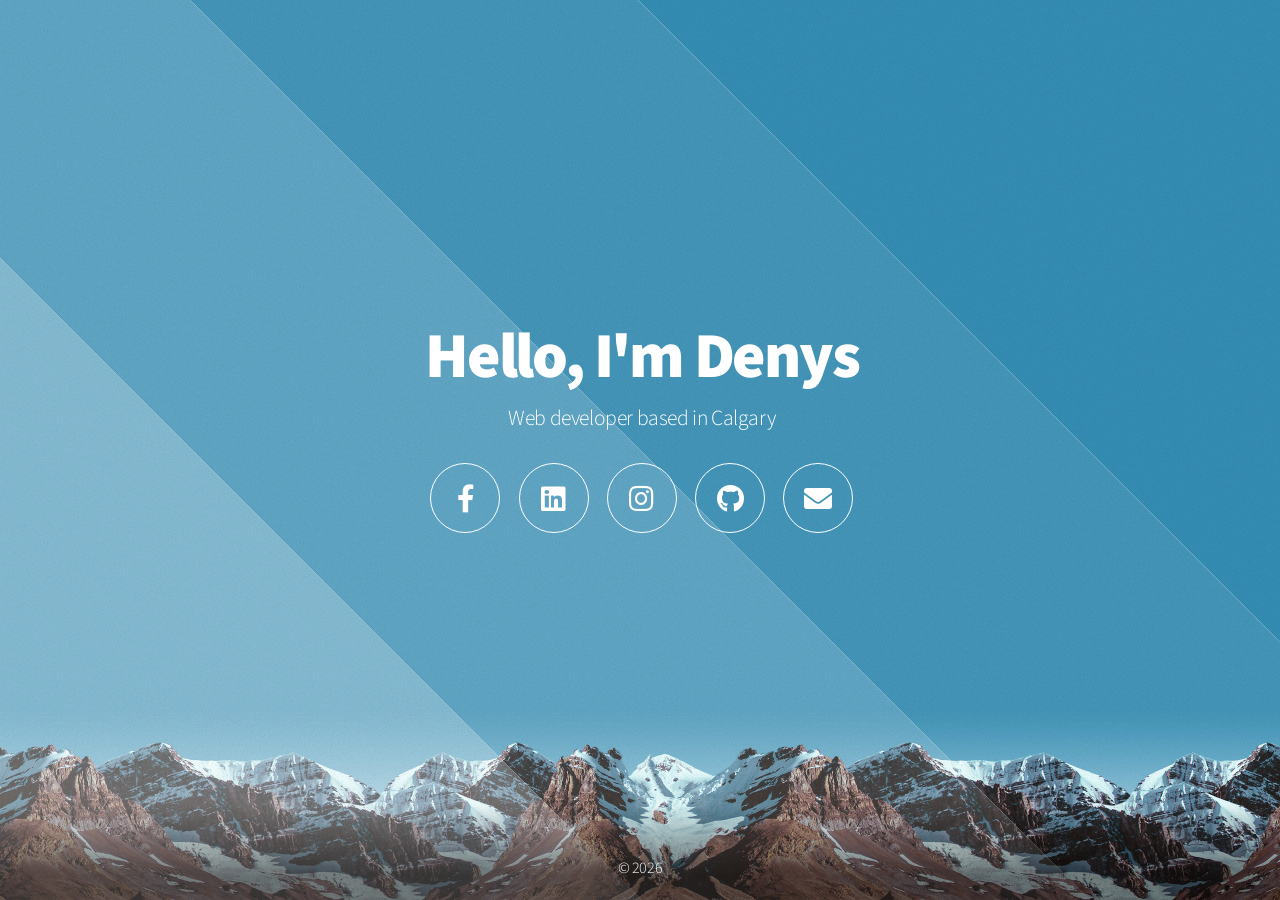
<file: index.html>
<!DOCTYPE html>
<html>
  <head>
    <title>Denys Dzhulai</title>
    <meta charset="utf-8" />
    <meta
      name="viewport"
      content="width=device-width, initial-scale=1, user-scalable=no"
    />
    <link
      rel="icon"
      href="assets/favicon_io/favicon-16x16.png"
      type="image/gif"
      sizes="16x16"
    />
    <link rel="stylesheet" href="assets/css/main.css" />
    <noscript
      ><link rel="stylesheet" href="assets/css/noscript.css"
    /></noscript>
  </head>
  <body class="is-preload">
    <div id="wrapper">
      <div id="bg"></div>
      <div id="overlay"></div>
      <div id="main">
        <!-- Header -->
        <header id="header">
          <h1>Hello, I'm Denys</h1>
          <p>Web developer based in Calgary</p>
          <nav>
            <ul>
              <li>
                <a
                  href="https://www.facebook.com/DenysDzhulai"
                  class="icon brands fa-facebook-f"
                  target="_blank"
                  ><span class="label">Facebook</span></a
                >
              </li>
              <li>
                <a
                  href="https://www.linkedin.com/in/denysdzhulai/"
                  class="icon brands fa-linkedin"
                  target="_blank"
                  ><span class="label">LinkedIn</span></a
                >
              </li>
              <li>
                <a
                  href="https://www.instagram.com/dns_july/"
                  class="icon brands fa-instagram"
                  target="_blank"
                  ><span class="label">Instagram</span></a
                >
              </li>
              <li>
                <a
                  href="https://github.com/denysdzhulai"
                  class="icon brands fa-github"
                  target="_blank"
                  ><span class="label">Github</span></a
                >
              </li>
              <li>
                <a
                  href="mailto: denysdzhulai@gmail.com"
                  class="icon solid fa-envelope"
                  ><span class="label">Email</span></a
                >
              </li>
            </ul>
          </nav>
        </header>

        <!-- Footer -->
        <footer id="footer">
          <p>&copy <span id="date"></span></p>
        </footer>
      </div>
    </div>
    <script src="script.js"></script>
  </body>
</html>
</file>
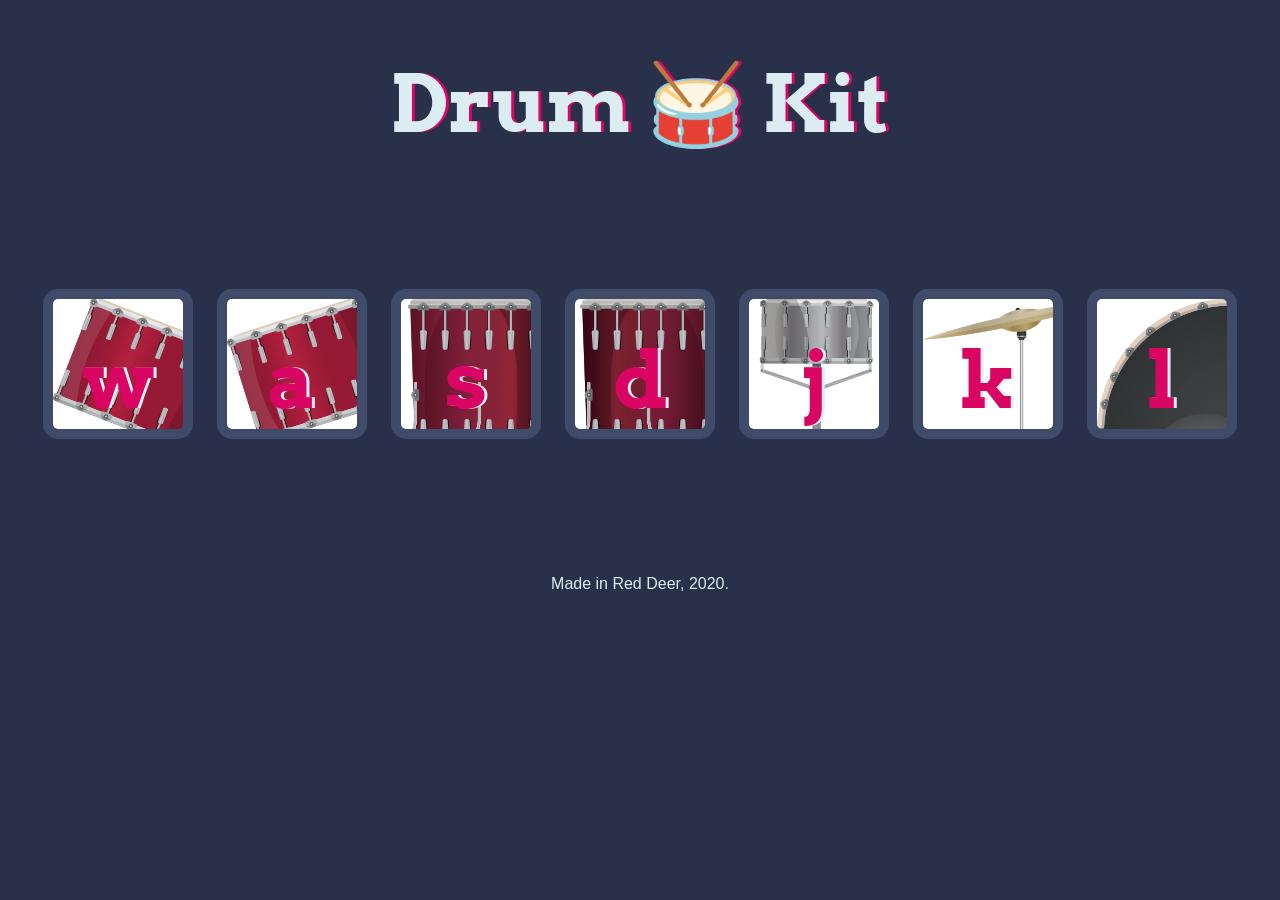
<file: drum_kit/index.html>
<!DOCTYPE html>
<html lang="en" dir="ltr">

<head>
  <meta charset="utf-8">
  <title>Drum Kit</title>
  <link rel="stylesheet" href="styles.css">
  <link href="https://fonts.googleapis.com/css?family=Arvo" rel="stylesheet">
</head>

<body>

  <h1 id="title">Drum 🥁 Kit</h1>
  <div class="set">
    <button class="w drum">w</button>
    <button class="a drum">a</button>
    <button class="s drum">s</button>
    <button class="d drum">d</button>
    <button class="j drum">j</button>
    <button class="k drum">k</button>
    <button class="l drum">l</button>
  </div>


  <footer>
    Made in Red Deer, 2020.
  </footer>

  <script src="index.js"></script>
</body>

</html>
</file>
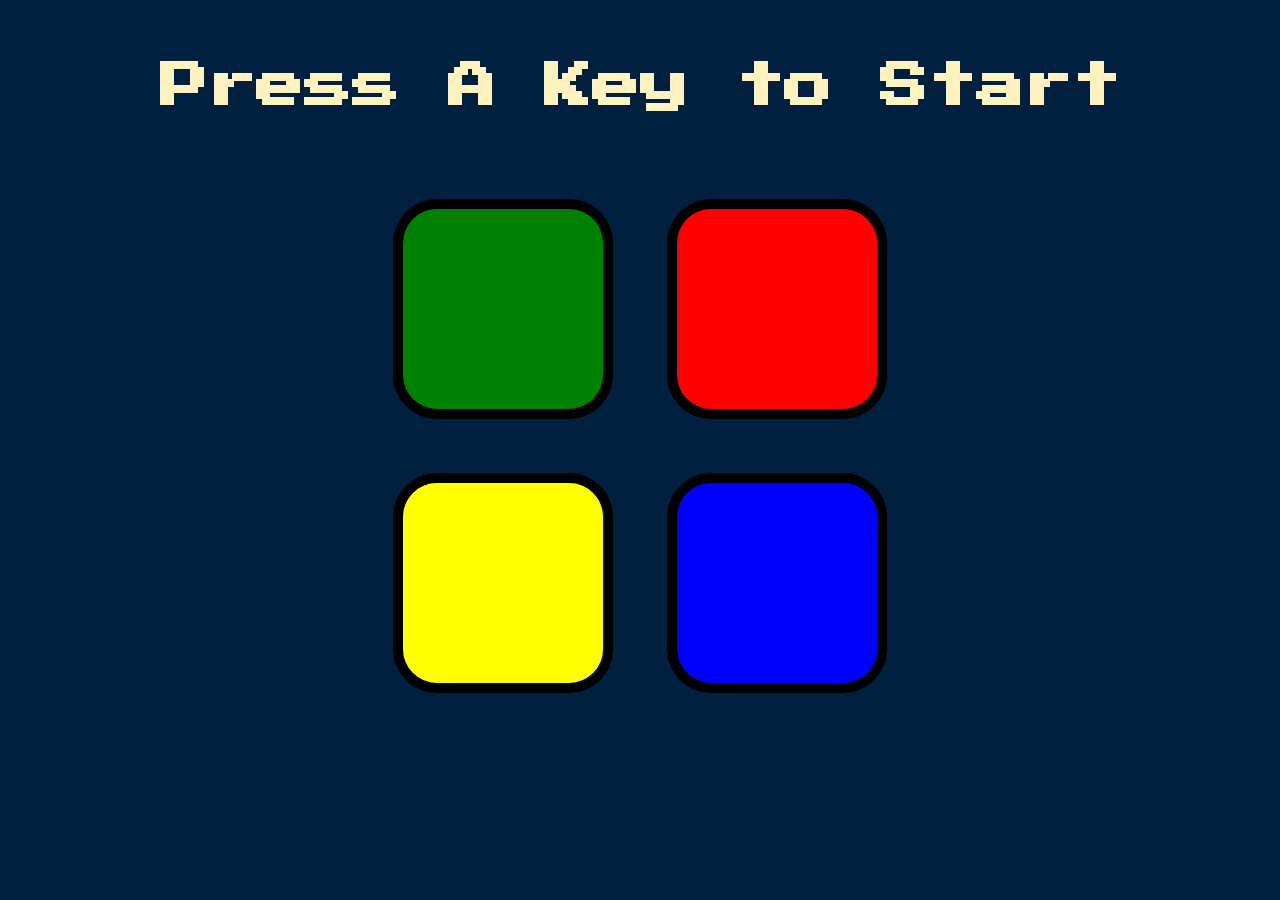
<file: simongame/index.html>
<!DOCTYPE html>
<html lang="en" dir="ltr">

<head>
  <meta charset="utf-8">
  <title>Simon</title>
  <link rel="stylesheet" href="styles.css">
  <link href="https://fonts.googleapis.com/css?family=Press+Start+2P" rel="stylesheet">
</head>

<body>
  <h1 id="level-title">Press A Key to Start</h1>
  <div class="container">
    <div lass="row">

      <div type="button" id="green" class="btn green">

      </div>

      <div type="button" id="red" class="btn red">

      </div>
    </div>

    <div class="row">

      <div type="button" id="yellow" class="btn yellow">

      </div>
      <div type="button" id="blue" class="btn blue">

      </div>

    </div>

  </div>

  <script src="https://ajax.googleapis.com/ajax/libs/jquery/3.3.1/jquery.min.js"></script>
  <script src="game.js" charset="utf-8"></script>

</body>

</html>
</file>
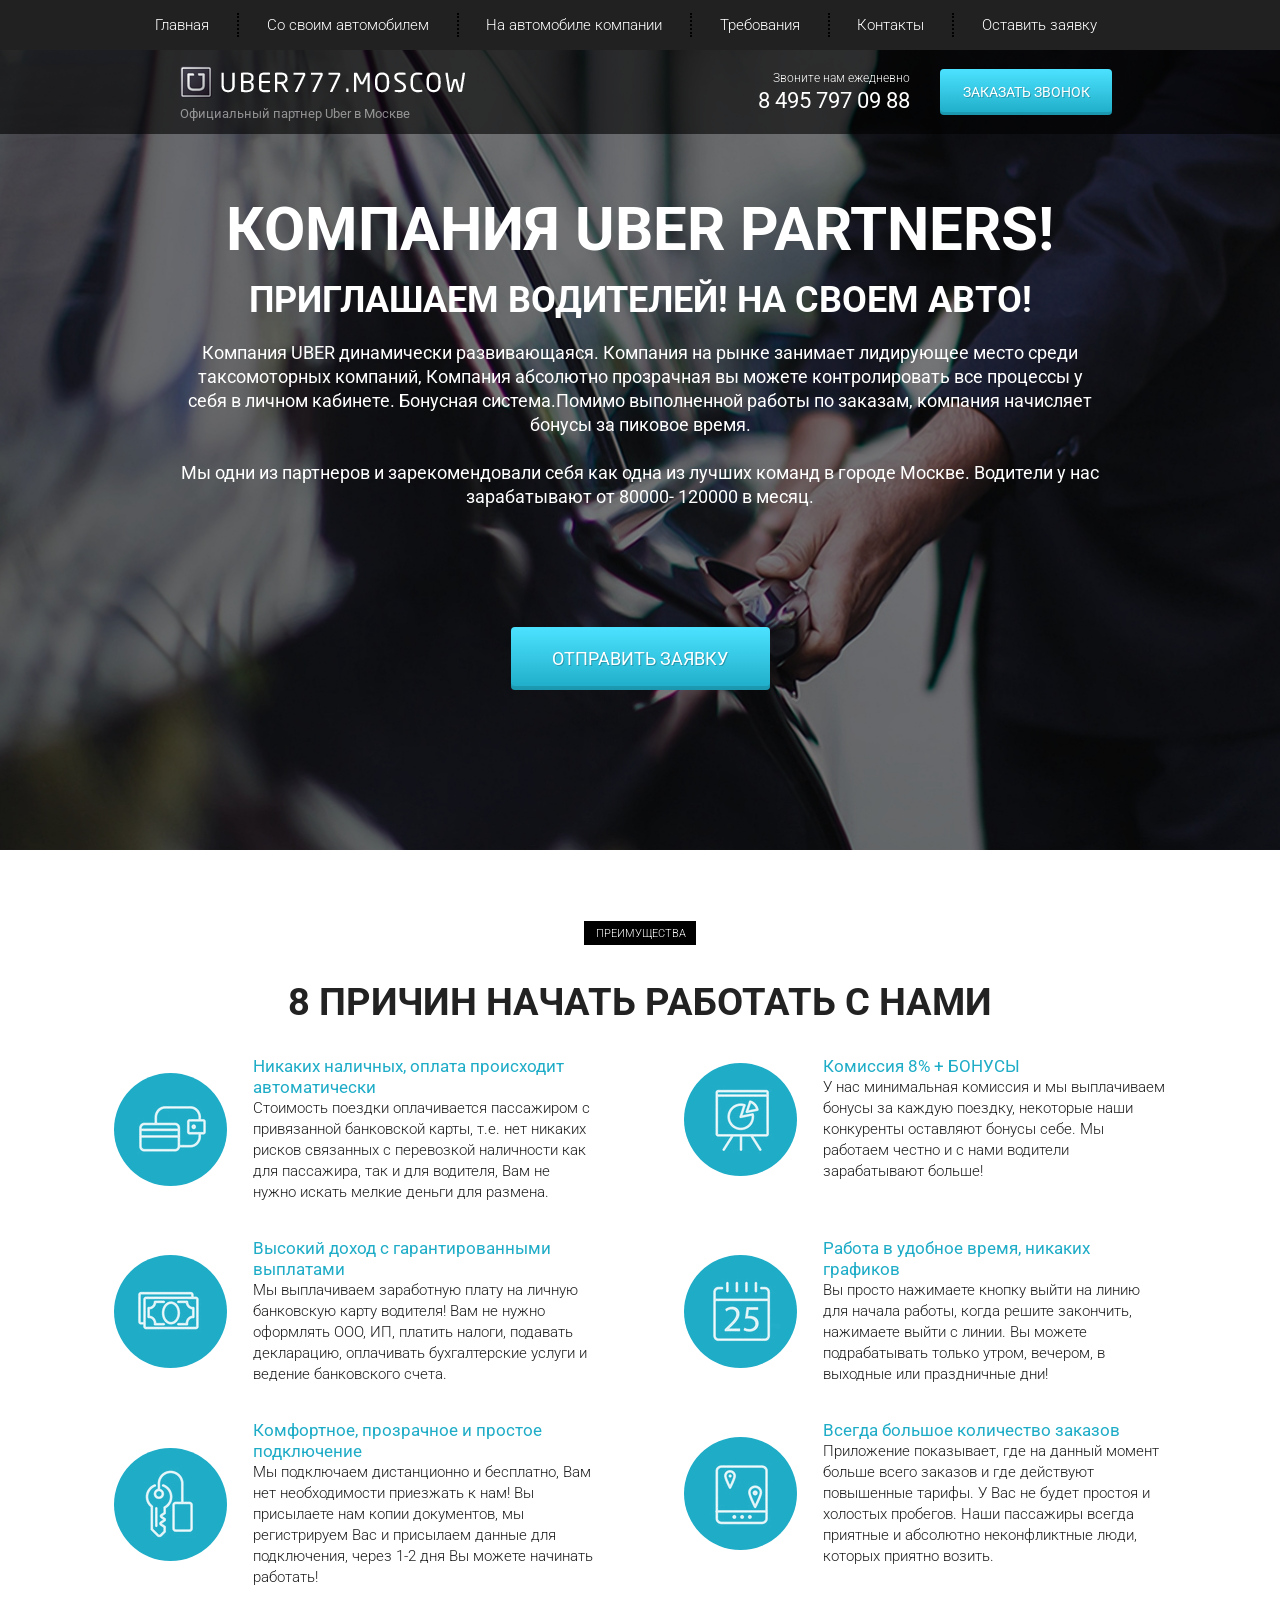
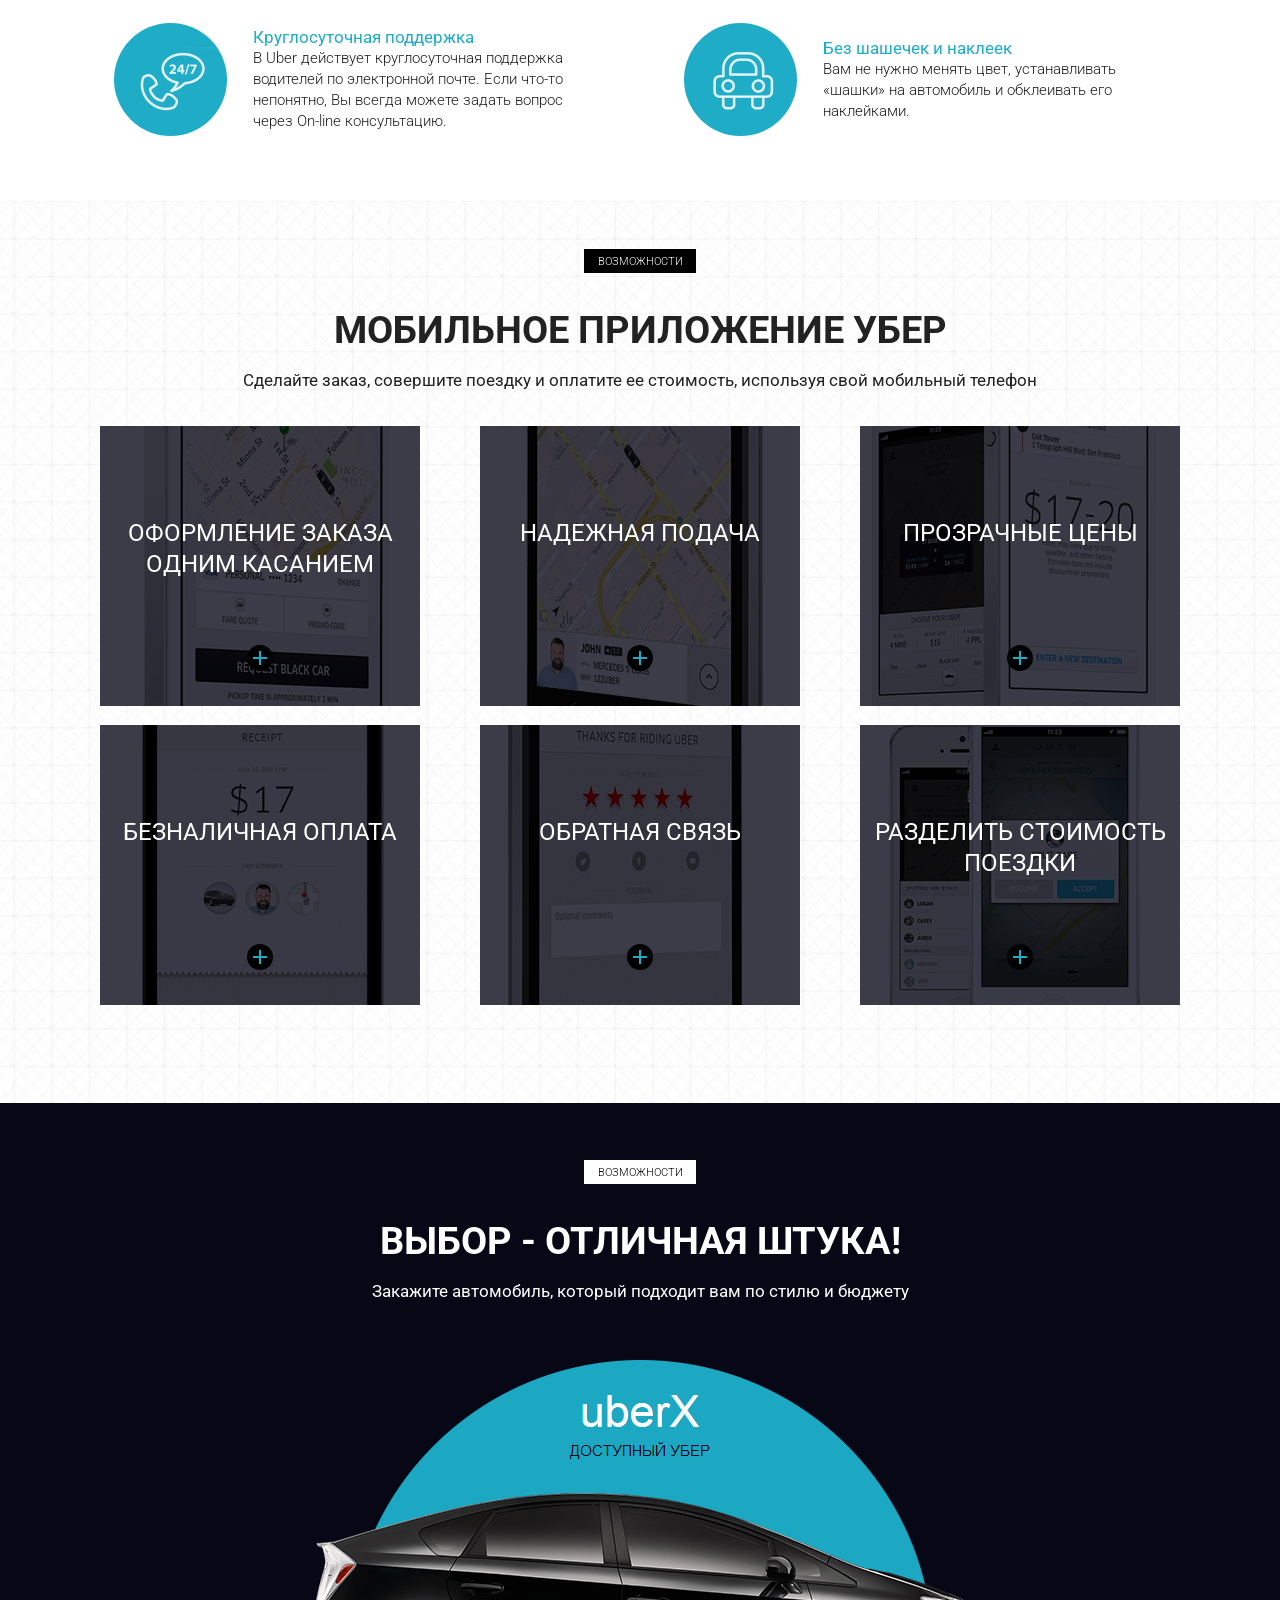
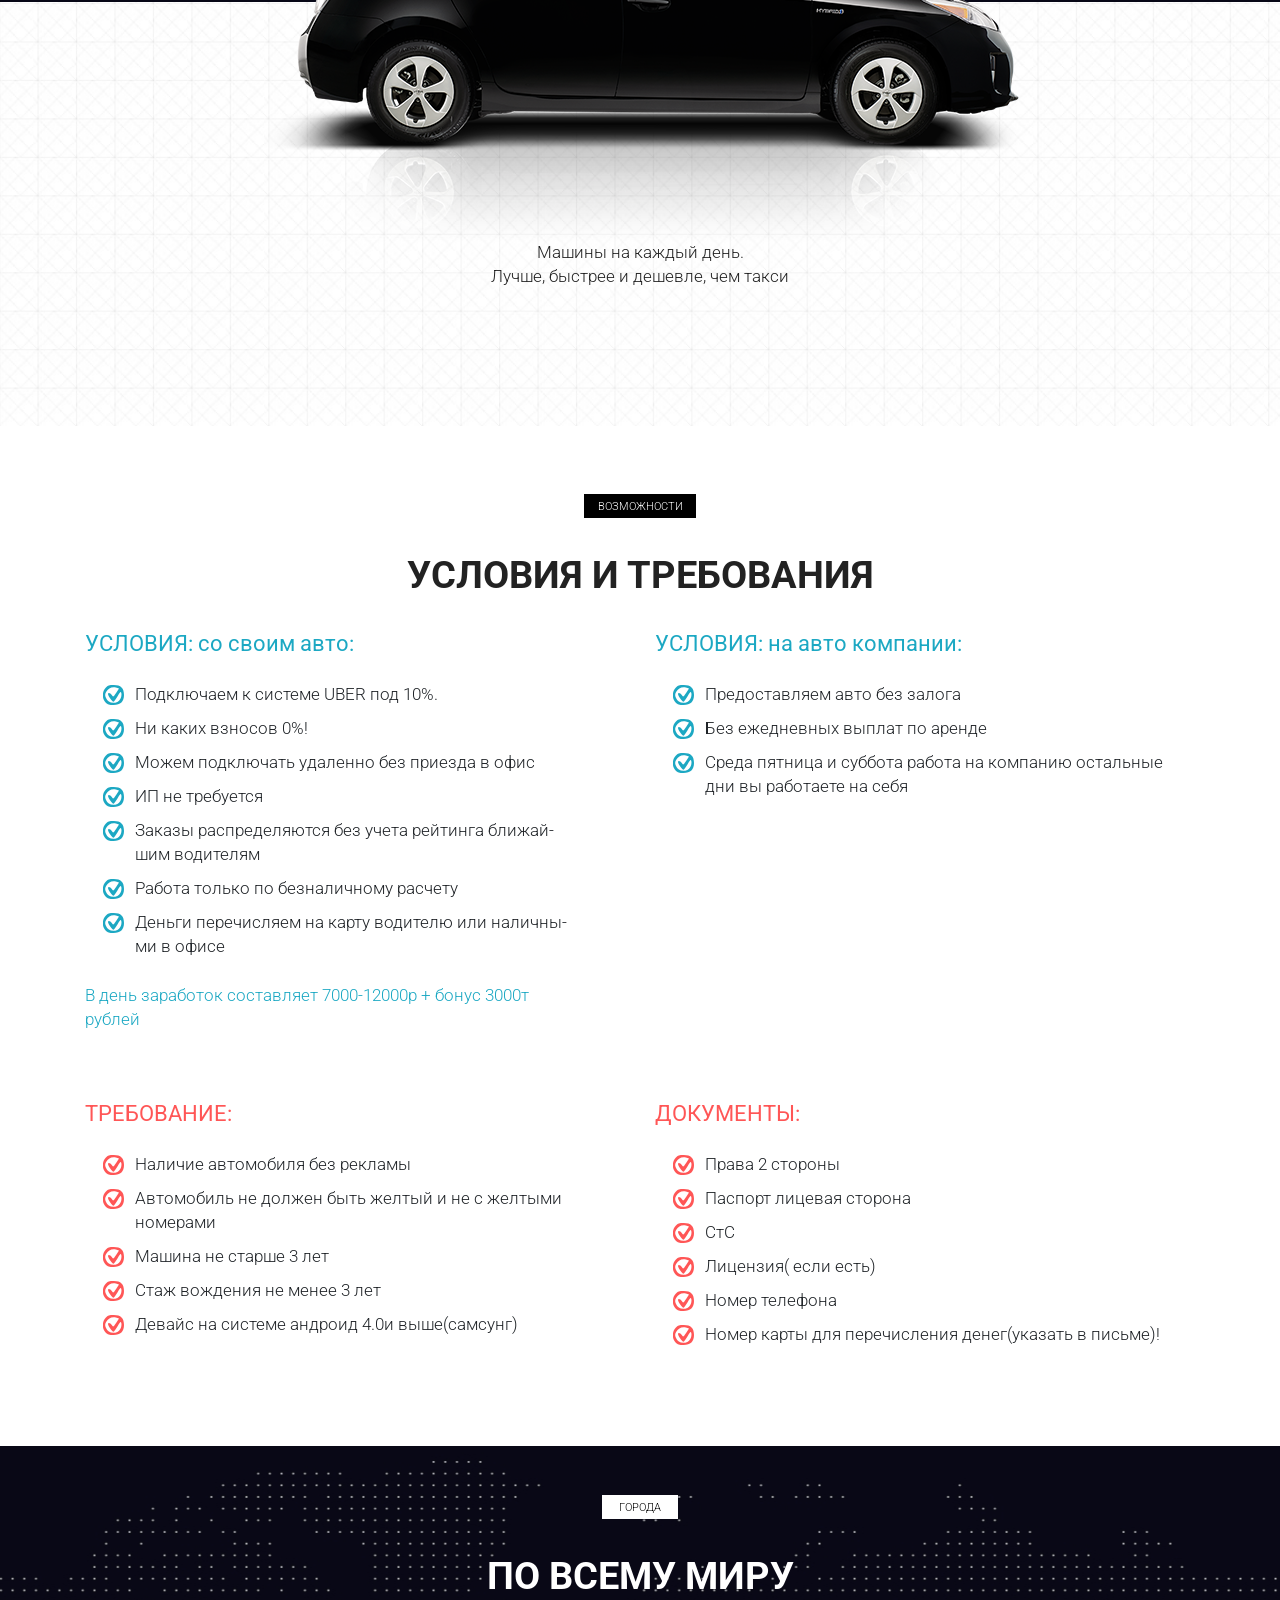
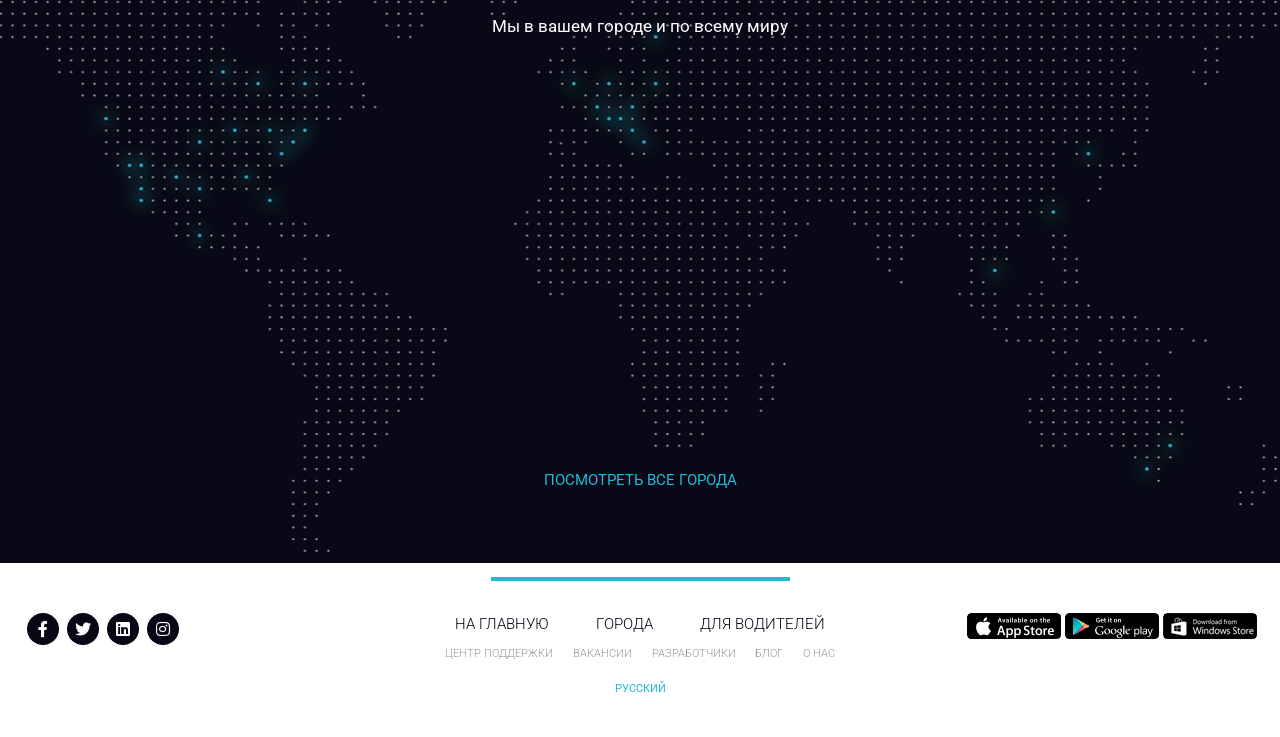
<file: ubermoscow/index.html>
<!DOCTYPE html>
<html lang="ru">
<head>
    <meta charset="UTF-8">
    <meta name="viewport" content="width=device-width, initial-scale=1.0">
    <meta http-equiv="X-UA-Compatible" content="ie=edge">
    <title>Uber</title>
    <link rel="shortcut icon" href="..//icons/favicon.ico" type="image/x-icon">
    <link href="https://fonts.googleapis.com/css?family=Roboto:300,400,700&amp;subset=cyrillic-ext" rel="stylesheet">
    <link rel="stylesheet" href="css/bootstrap-reboot.min.css">
    <link rel="stylesheet" href="css/bootstrap-grid.min.css">
    <link rel="stylesheet" href="https://use.fontawesome.com/releases/v5.8.2/css/all.css" integrity="sha384-oS3vJWv+0UjzBfQzYUhtDYW+Pj2yciDJxpsK1OYPAYjqT085Qq/1cq5FLXAZQ7Ay" crossorigin="anonymous">
    <link rel="stylesheet" href="css/style.min.css">
</head>
<body>
    <header>
        <nav>
            <div class="container">
                <ul class="menu">
                    <li class="menu_item"><a href="#" class="menu_link">Главная</a></li>
                    <li class="menu_item"><a href="#require" class="menu_link">Со своим автомобилем</a></li>
                    <li class="menu_item"><a href="#require" class="menu_link">На автомобиле компании</a></li>
                    <li class="menu_item"><a href="#" class="menu_link">Требования</a></li>
                    <li class="menu_item"><a href="#" class="menu_link">Контакты</a></li>
                    <li class="menu_item"><a href="#" class="menu_link">Оставить заявку</a></li>
                </ul>
            </div>
            <div class="hamburger">
                <span></span>
                <span></span>
                <span></span>
            </div>
        </nav>
        <div class="subheader">
            <div class="container">
                <div class="row">
                    <div class="col-6 col-md-4 offset-md-1">
                        <a href="#" class="subheader_logo"><img src="icons/logo.png" alt="logo"></a>
                        <div class="subheader_official">Официальный партнер Uber в Москве</div>
                    </div>
    
                    <div class="xs-hidden col-md-3 offset-md-1 col-xl-2 offset-xl-2">
                        <div class="subheader_call">Звоните нам ежедневно</div>
                        <a href="tel:84957970988" class="subheader_phone">8 495 797 09 88</a>
                    </div>
    
                    <div class="col-6 col-md-3">
                        <a href="tel:84957970988" class="xs-visible subheader_phone">8 495 797 09 88</a>
                        <button class="subheader_btn">заказать звонок</button>
                    </div>
                </div>
            </div>
        </div>
    </header>

    <section class="promo">
        <div class="container">
            <div class="row">
                <div class="col-md-12 offset-md-0 col-lg-10 offset-lg-1">
                    <h1 class="promo_header">КОМПАНИЯ UBER PARTNERS!</h1>
                    <h2 class="promo_subheader">ПРИГЛАШАЕМ ВОДИТЕЛЕЙ! НА СВОЕМ АВТО!</h2>
                    <div class="promo_descr">
                        Компания UBER  динамически развивающаяся. Компания на рынке занимает лидирующее место среди
                        таксомоторных компаний, Компания абсолютно прозрачная вы можете контролировать все процессы у себя в личном кабинете. Бонуcная система.Помимо выполненной работы по заказам, компания начисляет бонусы за
                        пиковое время.
                        <br><br>
                        Мы одни из партнеров и зарекомендовали себя как одна из лучших команд в городе Москве.  Водители у нас
                        зарабатывают от 80000- 120000 в месяц.
                    </div>
                    <button class="promo_btn">ОТПРАВИТЬ ЗАЯВКУ</button>
                </div>
            </div>
        </div>
    </section>

    <section class="reasons">
        <div class="container">
            <div class="label">преимущества</div>
            <h2 class="title">8 причин начать работать с нами</h2>
            <div class="row">
                <div class="col-md-6">
                    <div class="reasons_block">
                        <div class="reasons_round">
                            <img src="icons/reasons/reason_1.png" alt="reason">
                        </div>
                        <div class="reasons_descr">
                            <div class="reasons_subtitle">Никаких наличных, оплата происходит автоматически</div>
                            <div class="reasons_text">
                                Стоимость поездки оплачивается пассажиром с привязанной банковской карты, т.е. нет никаких рисков связанных с перевозкой наличности как для пассажира, так и для водителя, Вам не нужно искать мелкие деньги для размена.
                            </div>
                        </div>
                    </div>
                </div>
                <div class="col-md-6">
                    <div class="reasons_block">
                        <div class="reasons_round">
                            <img src="icons/reasons/reason_2.png" alt="reason">
                        </div>
                        <div class="reasons_descr">
                            <div class="reasons_subtitle">Комиссия 8% + БОНУСЫ</div>
                            <div class="reasons_text">
                                У нас минимальная комиссия и мы выплачиваем бонусы за каждую поездку, некоторые наши конкуренты оставляют бонусы себе. Мы работаем честно и с нами водители зарабатывают больше!
                            </div>
                        </div>
                    </div>
                </div>
                <div class="col-md-6">
                    <div class="reasons_block">
                        <div class="reasons_round">
                            <img src="icons/reasons/reason_3.png" alt="reason">
                        </div>
                        <div class="reasons_descr">
                            <div class="reasons_subtitle">Высокий доход с гарантированными выплатами</div>
                            <div class="reasons_text">
                                Мы выплачиваем заработную плату на личную банковскую карту водителя! Вам не нужно оформлять ООО, ИП, платить налоги, подавать декларацию, оплачивать бухгалтерские услуги и ведение банковского счета.
                            </div>
                        </div>
                    </div>
                </div>
                <div class="col-md-6">
                    <div class="reasons_block">
                        <div class="reasons_round">
                            <img src="icons/reasons/reason_4.png" alt="reason">
                        </div>
                        <div class="reasons_descr">
                            <div class="reasons_subtitle">Работа в удобное время, никаких графиков</div>
                            <div class="reasons_text">
                                Вы просто нажимаете кнопку выйти на линию для начала работы, когда решите закончить, нажимаете выйти с линии. Вы можете подрабатывать только утром, вечером, в выходные или праздничные дни!
                            </div>
                        </div>
                    </div>
                </div>
                <div class="col-md-6">
                    <div class="reasons_block">
                        <div class="reasons_round">
                            <img src="icons/reasons/reason_5.png" alt="reason">
                        </div>
                        <div class="reasons_descr">
                            <div class="reasons_subtitle">Комфортное, прозрачное и простое подключение</div>
                            <div class="reasons_text">
                                Мы подключаем дистанционно и бесплатно, Вам нет необходимости приезжать к нам! Вы присылаете нам копии документов, мы регистрируем Вас и присылаем данные для подключения, через 1-2 дня Вы можете начинать работать!
                            </div>
                        </div>
                    </div>
                </div>
                <div class="col-md-6">
                    <div class="reasons_block">
                        <div class="reasons_round">
                            <img src="icons/reasons/reason_6.png" alt="reason">
                        </div>
                        <div class="reasons_descr">
                            <div class="reasons_subtitle">Всегда большое количество заказов</div>
                            <div class="reasons_text">
                                Приложение показывает, где на данный момент больше всего заказов и где действуют повышенные тарифы. У Вас не будет простоя и холостых пробегов. Наши пассажиры всегда приятные и абсолютно неконфликтные люди, которых приятно возить.
                            </div>
                        </div>
                    </div>
                </div>
                <div class="col-md-6">
                    <div class="reasons_block">
                        <div class="reasons_round">
                            <img src="icons/reasons/reason_7.png" alt="reason">
                        </div>
                        <div class="reasons_descr">
                            <div class="reasons_subtitle">Круглосуточная поддержка</div>
                            <div class="reasons_text">
                                В Uber действует круглосуточная поддержка водителей по электронной почте. Если что-то непонятно, Вы всегда можете задать вопрос через On-line консультацию.
                            </div>
                        </div>
                    </div>
                </div>
                <div class="col-md-6">
                    <div class="reasons_block">
                        <div class="reasons_round">
                            <img src="icons/reasons/reason_8.png" alt="reason">
                        </div>
                        <div class="reasons_descr">
                            <div class="reasons_subtitle">Без шашечек и наклеек</div>
                            <div class="reasons_text">
                                Вам не нужно менять цвет, устанавливать «шашки» на автомобиль и обклеивать его наклейками.
                            </div>
                        </div>
                    </div>
                </div>
            </div>
        </div>
    </section>

    <section class="mobile">
        <div class="container">
            <div class="label">возможности</div>
            <h2 class="title">мобильное приложение убер</h2>
            <div class="subtitle">Сделайте заказ, совершите поездку и оплатите ее стоимость, используя свой мобильный телефон</div>

            <div class="row">
                <div class="col-md-6 col-lg-4">
                    <div class="mobile_item mobile_item_1">
                        <div class="mobile_item_subtitle">
                            оформление заказа одним касанием
                        </div>
                        <div class="mobile_item_plus"></div>
                    </div>
                </div>
                <div class="col-md-6 col-lg-4">
                    <div class="mobile_item mobile_item_2">
                        <div class="mobile_item_subtitle">
                            надежная подача
                        </div>
                        <div class="mobile_item_plus"></div>
                    </div>
                </div>
                <div class="col-md-6 col-lg-4">
                    <div class="mobile_item mobile_item_3">
                        <div class="mobile_item_subtitle">
                            прозрачные цены
                        </div>
                        <div class="mobile_item_plus"></div>
                    </div>
                </div>
                <div class="col-md-6 col-lg-4">
                    <div class="mobile_item mobile_item_4">
                        <div class="mobile_item_subtitle">
                            безналичная оплата
                        </div>
                        <div class="mobile_item_plus"></div>
                    </div>
                </div>
                <div class="col-md-6 col-lg-4">
                    <div class="mobile_item mobile_item_5">
                        <div class="mobile_item_subtitle">
                            обратная связь
                        </div>
                        <div class="mobile_item_plus"></div>
                    </div>
                </div>
                <div class="col-md-6 col-lg-4">
                    <div class="mobile_item mobile_item_6">
                        <div class="mobile_item_subtitle">
                            разделить стоимость поездки
                        </div>
                        <div class="mobile_item_plus"></div>
                    </div>
                </div>
            </div>
        </div>
    </section>

    <section class="choice">
        <div class="container">
            <div class="black"></div>
            <div class="label label_white">возможности</div>
            <h2 class="title title_white hidden-320">Выбор - отличная штука!</h2>
            <div class="subtitle subtitle_white hidden-320">Закажите автомобиль, который подходит вам по стилю и бюджету</div>

            <img src="img/car.png" alt="uber car" class="choice_img">
            <div class="choice_descr">
                Машины на каждый день.<br>
                Лучше, быстрее и дешевле, чем такси
            </div>
        </div>
    </section>

    <section class="require" id="require">
        <div class="container">
            <div class="label">возможности</div>
            <h2 class="title">условия и требования</h2>
        <div class="row">
            <div class="col-md-6">
                <div class="require_block">
                    <div class="require_title">
                        УСЛОВИЯ: со своим авто:
                    </div>
                    <ul class="require_list">
                        <li>Подключаем к системе UBER  под 10%.</li>
                        <li>
                            Ни каких взносов  0%!
                        </li>
                        <li>
                            Можем подключать удаленно без приезда в офис
                        </li>
                        <li>
                            ИП не требуется
                        </li>
                        <li>
                            Заказы распределяются без учета рейтинга ближай-<br>шим водителям
                        </li>
                        <li>
                            Работа только по безналичному расчету
                        </li>
                        <li>
                            Деньги перечисляем на карту водителю или наличны-<br>ми в офисе
                        </li>
                    </ul>
                    <div class="require_descr">
                        В день заработок составляет 7000-12000р + бонус 3000т<br> рублей
                    </div>
                </div>
            </div>
            <div class="col-md-6">
                <div class="require_block">
                    <div class="require_title">
                        УСЛОВИЯ: на авто компании:
                    </div>
                    <ul class="require_list">
                        <li>
                            Предоставляем авто без залога
                        </li>
                        <li>
                            Без ежедневных выплат по аренде
                        </li>
                        <li>
                            Среда пятница и суббота работа на компанию остальные дни вы работаете на себя
                        </li>
                    </ul>
                </div>
            </div>
            <div class="col-md-6">
                <div class="require_block require_block_nmb warning">
                    <div class="require_title">
                        ТРЕБОВАНИЕ:
                    </div>
                    <ul class="require_list">
                        <li>
                            Наличие автомобиля без рекламы
                        </li>
                        <li>
                            Автомобиль не должен быть желтый и не с желтыми номерами
                        </li>
                        <li>
                            Машина не старше 3 лет
                        </li>
                        <li>
                            Стаж вождения не менее 3 лет
                        </li>
                        <li>
                            Девайс на системе андроид 4.0и выше(самсунг)
                        </li>
                    </ul>
                </div>
            </div>
            <div class="col-md-6">
                <div class="require_block require_block_nmb warning">
                    <div class="require_title">
                        ДОКУМЕНТЫ:
                    </div>
                    <ul class="require_list">
                        <li>
                            Права 2 стороны
                        </li>
                        <li>
                            Паспорт лицевая сторона
                        </li>
                        <li>
                            СтС
                        </li>
                        <li>
                            Лицензия( если есть)
                        </li>
                        <li>
                            Номер телефона
                        </li>
                        <li>
                            Номер карты для перечисления денег(указать в письме)!
                        </li>
                    </ul>
                </div>
            </div>
        </div>
        </div>
    </section>

    <section class="world">
        <div class="container">
            <div class="label label_white label_min">города</div>
            <h2 class="title title_white">По всему миру</h2>
            <div class="subtitle subtitle_white">Мы в вашем городе и по всему миру</div>

            <a href="#" class="world_link">посмотреть все города</a>
        </div>
    </section>

    <footer>
        <div class="footer_divider"></div>
        <div class="footer_wrapper">
            <!-- Если не оборачивать каждый блок в обертку - получится криво -->
            <div>
                <div class="footer_social">
                    <a href="#" class="footer_social_item">
                        <i class="fab fa-facebook-f"></i>
                    </a>
                    <a href="#" class="footer_social_item">
                        <i class="fab fa-twitter"></i>
                    </a>
                    <a href="#" class="footer_social_item">
                        <i class="fab fa-linkedin"></i>
                    </a>
                    <a href="#" class="footer_social_item">
                        <i class="fab fa-instagram"></i>
                    </a>
                </div>
            </div>
            <div>
                <div class="footer_links">
                    <div class="footer_links_main">
                        <a href="#">на главную</a>
                        <a href="#">города</a>
                        <a href="#">для водителей</a>
                    </div>
                    <div class="footer_links_sub">
                        <a href="#">центр поддержки</a>
                        <a href="#">вакансии</a>
                        <a href="#">разработчики</a>
                        <a href="#">блог</a>
                        <a href="#">о нас</a>
                    </div>
                    <a href="#" class="footer_links_lang">Русский</a>
                </div>
            </div>
            <div>
                <div class="footer_mobile">
                    <a href="#">
                        <img src="img/app_store.png" alt="App Store">
                    </a>
                    <a href="#">
                        <img src="img/google_play.png" alt="Google play">
                    </a>
                    <a href="#">
                        <img src="img/windows_store.png" alt="Windows store">
                    </a>
                </div>
            </div>
        </div>
    </footer>

    <script src="js/script.js"></script>
</body>
</html>
</file>
<file: assets/css/noscript.css>
/* Wrapper */

#wrapper {
  opacity: 1 !important;
}

/* Overlay */

#overlay {
  opacity: 1 !important;
}

/* Header */

#header {
  opacity: 1 !important;
}

#header nav li {
  opacity: 1 !important;
}
</file>
<file: drum_kit/styles.css>
body {
	text-align: center;
	background-color: #283149;
}

h1 {
	font-size: 5rem;
	color: #DBEDF3;
	font-family: "Arvo", cursive;
	text-shadow: 3px 0 #DA0463;

}

footer {
	color: #DBEDF3;
	font-family: sans-serif;
}

.w {
	background-image: url(images/tom1.png);
}

.a {
    background-image: url(images/tom2.png);
}

.s {
    background-image: url(images/tom3.png);
}

.d {
    background-image: url(images/tom4.png);
}

.j {
    background-image: url(images/snare.png);
}

.k {
    background-image: url(images/crash.png);
}

.l {
    background-image: url(images/kick.png);
}

.set {
	margin: 10% auto;
}

.game-over {
	background-color: red;
	opacity: 0.8;
}

.pressed {
	box-shadow: 0 3px 4px 0 #DBEDF3;
	opacity: 0.5;
}

.red {
	color: red;
}

.drum {
	outline: none;
	border: 10px solid #404B69;
	font-size: 5rem;
	font-family: 'Arvo', cursive;
	line-height: 2;
	font-weight: 900;
	color: #DA0463;
	text-shadow: 3px 0 #DBEDF3;
	border-radius: 15px;
	display: inline-block;
	width: 150px;
	height: 150px;
	text-align: center;
	margin: 10px;
	background-color: white;
}
</file>
<file: simongame/styles.css>
body {
  text-align: center;
  background-color: #011F3F;
}

#level-title {
  font-family: 'Press Start 2P', cursive;
  font-size: 3rem;
  margin:  5%;
  color: #FEF2BF;
}

.container {
  display: block;
  width: 50%;
  margin: auto;

}

.btn {
  margin: 25px;
  display: inline-block;
  height: 200px;
  width: 200px;
  border: 10px solid black;
  border-radius: 20%;
}

.game-over {
  background-color: red;
  opacity: 0.8;
}

.red {
  background-color: red;
}

.green {
  background-color: green;
}

.blue {
  background-color: blue;
}

.yellow {
  background-color: yellow;
}

.pressed {
  box-shadow: 0 0 20px white;
  background-color: grey;
}
</file>
<file: assets/css/main.css>
@import url("https://fonts.googleapis.com/css?family=Source+Sans+Pro:300,500,900");
@import url("fontawesome-all.min.css");


html, body, div, span, applet, object,
iframe, h1, h2, h3, h4, h5, h6, p, blockquote,
pre, a, abbr, acronym, address, big, cite,
code, del, dfn, em, img, ins, kbd, q, s, samp,
small, strike, strong, sub, sup, tt, var, b,
u, i, center, dl, dt, dd, ol, ul, li, fieldset,
form, label, legend, table, caption, tbody,
tfoot, thead, tr, th, td, article, aside,
canvas, details, embed, figure, figcaption,
footer, header, hgroup, menu, nav, output, ruby,
section, summary, time, mark, audio, video {
	margin: 0;
	padding: 0;
	border: 0;
	font-size: 100%;
	font: inherit;
	vertical-align: baseline;}

article, aside, details, figcaption, figure,
footer, header, hgroup, menu, nav, section {
	display: block;}

body {
	line-height: 1;
}

ol, ul {
	list-style: none;
}

blockquote, q {
	quotes: none;
}

	blockquote:before, blockquote:after, q:before, q:after {
		content: '';
		content: none;
	}

table {
	border-collapse: collapse;
	border-spacing: 0;
}

body {
	-webkit-text-size-adjust: none;
}

mark {
	background-color: transparent;
	color: inherit;
}

input::-moz-focus-inner {
	border: 0;
	padding: 0;
}

input, select, textarea {
	-moz-appearance: none;
	-webkit-appearance: none;
	-ms-appearance: none;
	appearance: none;
}

/* Basic */

	html {
		box-sizing: border-box;
	}

	*, *:before, *:after {
		box-sizing: inherit;
	}

	body {
		background: #fff;
		overflow: hidden;
	}

		body.is-preload *, body.is-preload *:before, body.is-preload *:after {
			-moz-animation: none !important;
			-webkit-animation: none !important;
			-ms-animation: none !important;
			animation: none !important;
			-moz-transition: none !important;
			-webkit-transition: none !important;
			-ms-transition: none !important;
			transition: none !important;
		}

	body, input, select, textarea {
		color: #fff;
		font-family: 'Source Sans Pro', sans-serif;
		font-size: 15pt;
		font-weight: 300 !important;
		letter-spacing: -0.025em;
		line-height: 1.75em;
	}

	a {
		-moz-transition: border-color 0.2s ease-in-out;
		-webkit-transition: border-color 0.2s ease-in-out;
		-ms-transition: border-color 0.2s ease-in-out;
		transition: border-color 0.2s ease-in-out;
		border-bottom: dotted 1px;
		color: inherit;
		outline: 0;
		text-decoration: none;
	}

		a:hover {
			border-color: transparent;
		}

/* Icon */

	.icon {
		text-decoration: none;
		position: relative;
	}

		.icon:before {
			-moz-osx-font-smoothing: grayscale;
			-webkit-font-smoothing: antialiased;
			display: inline-block;
			font-style: normal;
			font-variant: normal;
			text-rendering: auto;
			line-height: 1;
			text-transform: none !important;
			font-family: 'Font Awesome 5 Free';
			font-weight: 400;
		}

		.icon > .label {
			display: none;
		}

		.icon.solid:before {
			font-weight: 900;
		}

		.icon.brands:before {
			font-family: 'Font Awesome 5 Brands';
		}

/* Wrapper */

	@-moz-keyframes wrapper {
		0% {
			opacity: 0;
		}

		100% {
			opacity: 1;
		}
	}

	@-webkit-keyframes wrapper {
		0% {
			opacity: 0;
		}

		100% {
			opacity: 1;
		}
	}

	@-ms-keyframes wrapper {
		0% {
			opacity: 0;
		}

		100% {
			opacity: 1;
		}
	}

	@keyframes wrapper {
		0% {
			opacity: 0;
		}

		100% {
			opacity: 1;
		}
	}

	#wrapper {
		-moz-animation: wrapper 3s forwards;
		-webkit-animation: wrapper 3s forwards;
		-ms-animation: wrapper 3s forwards;
		animation: wrapper 3s forwards;
		height: 100%;
		left: 0;
		opacity: 0;
		position: fixed;
		top: 0;
		width: 100%;
	}

/* BG */

	#bg {
		-moz-animation: bg 60s linear infinite;
		-webkit-animation: bg 60s linear infinite;
		-ms-animation: bg 60s linear infinite;
		animation: bg 60s linear infinite;
		-moz-backface-visibility: hidden;
		-webkit-backface-visibility: hidden;
		-ms-backface-visibility: hidden;
		backface-visibility: hidden;
		-moz-transform: translate3d(0,0,0);
		-webkit-transform: translate3d(0,0,0);
		-ms-transform: translate3d(0,0,0);
		transform: translate3d(0,0,0);
	/* Set your background with this */

		background: #348cb2 url("images/bg.jpg") bottom left;
		background-repeat: repeat-x;
		height: 100%;
		left: 0;
		opacity: 1;
		position: fixed;
		top: 0;
	}

	@-moz-keyframes bg {
		0% {
			-moz-transform: translate3d(0,0,0);
			-webkit-transform: translate3d(0,0,0);
			-ms-transform: translate3d(0,0,0);
			transform: translate3d(0,0,0);
		}

		100% {
			-moz-transform: translate3d(-2250px,0,0);
			-webkit-transform: translate3d(-2250px,0,0);
			-ms-transform: translate3d(-2250px,0,0);
			transform: translate3d(-2250px,0,0);
		}
	}

	@-webkit-keyframes bg {
		0% {
			-moz-transform: translate3d(0,0,0);
			-webkit-transform: translate3d(0,0,0);
			-ms-transform: translate3d(0,0,0);
			transform: translate3d(0,0,0);
		}

		100% {
			-moz-transform: translate3d(-2250px,0,0);
			-webkit-transform: translate3d(-2250px,0,0);
			-ms-transform: translate3d(-2250px,0,0);
			transform: translate3d(-2250px,0,0);
		}
	}

	@-ms-keyframes bg {
		0% {
			-moz-transform: translate3d(0,0,0);
			-webkit-transform: translate3d(0,0,0);
			-ms-transform: translate3d(0,0,0);
			transform: translate3d(0,0,0);
		}

		100% {
			-moz-transform: translate3d(-2250px,0,0);
			-webkit-transform: translate3d(-2250px,0,0);
			-ms-transform: translate3d(-2250px,0,0);
			transform: translate3d(-2250px,0,0);
		}
	}

	@keyframes bg {
		0% {
			-moz-transform: translate3d(0,0,0);
			-webkit-transform: translate3d(0,0,0);
			-ms-transform: translate3d(0,0,0);
			transform: translate3d(0,0,0);
		}

		100% {
			-moz-transform: translate3d(-2250px,0,0);
			-webkit-transform: translate3d(-2250px,0,0);
			-ms-transform: translate3d(-2250px,0,0);
			transform: translate3d(-2250px,0,0);
		}
	}

	#bg {
		background-size: 2250px auto;
		width: 6750px;
	}

/* Overlay */

	@-moz-keyframes overlay {
		0% {
			opacity: 0;
		}

		100% {
			opacity: 1;
		}
	}

	@-webkit-keyframes overlay {
		0% {
			opacity: 0;
		}

		100% {
			opacity: 1;
		}
	}

	@-ms-keyframes overlay {
		0% {
			opacity: 0;
		}

		100% {
			opacity: 1;
		}
	}

	@keyframes overlay {
		0% {
			opacity: 0;
		}

		100% {
			opacity: 1;
		}
	}

	#overlay {
		-moz-animation: overlay 1.5s 1.5s forwards;
		-webkit-animation: overlay 1.5s 1.5s forwards;
		-ms-animation: overlay 1.5s 1.5s forwards;
		animation: overlay 1.5s 1.5s forwards;
		background-attachment: fixed, fixed;
		background-image: url("images/overlay-pattern.png"), url("images/overlay.svg");
		background-position: top left, center center;
		background-repeat: repeat, no-repeat;
		background-size: auto, cover;
		height: 100%;
		left: 0;
		opacity: 0;
		position: fixed;
		top: 0;
		width: 100%;
	}

/* Main */

	#main {
		height: 100%;
		left: 0;
		position: fixed;
		text-align: center;
		top: 0;
		width: 100%;
	}

		#main:before {
			content: '';
			display: inline-block;
			height: 100%;
			margin-right: 0;
			vertical-align: middle;
			width: 1px;
		}

/* Header */

	@-moz-keyframes header {
		0% {
			-moz-transform: translate3d(0,1em,0);
			-webkit-transform: translate3d(0,1em,0);
			-ms-transform: translate3d(0,1em,0);
			transform: translate3d(0,1em,0);
			opacity: 0;
		}

		100% {
			-moz-transform: translate3d(0,0,0);
			-webkit-transform: translate3d(0,0,0);
			-ms-transform: translate3d(0,0,0);
			transform: translate3d(0,0,0);
			opacity: 1;
		}
	}

	@-webkit-keyframes header {
		0% {
			-moz-transform: translate3d(0,1em,0);
			-webkit-transform: translate3d(0,1em,0);
			-ms-transform: translate3d(0,1em,0);
			transform: translate3d(0,1em,0);
			opacity: 0;
		}

		100% {
			-moz-transform: translate3d(0,0,0);
			-webkit-transform: translate3d(0,0,0);
			-ms-transform: translate3d(0,0,0);
			transform: translate3d(0,0,0);
			opacity: 1;
		}
	}

	@-ms-keyframes header {
		0% {
			-moz-transform: translate3d(0,1em,0);
			-webkit-transform: translate3d(0,1em,0);
			-ms-transform: translate3d(0,1em,0);
			transform: translate3d(0,1em,0);
			opacity: 0;
		}

		100% {
			-moz-transform: translate3d(0,0,0);
			-webkit-transform: translate3d(0,0,0);
			-ms-transform: translate3d(0,0,0);
			transform: translate3d(0,0,0);
			opacity: 1;
		}
	}

	@keyframes header {
		0% {
			-moz-transform: translate3d(0,1em,0);
			-webkit-transform: translate3d(0,1em,0);
			-ms-transform: translate3d(0,1em,0);
			transform: translate3d(0,1em,0);
			opacity: 0;
		}

		100% {
			-moz-transform: translate3d(0,0,0);
			-webkit-transform: translate3d(0,0,0);
			-ms-transform: translate3d(0,0,0);
			transform: translate3d(0,0,0);
			opacity: 1;
		}
	}

	@-moz-keyframes nav-icons {
		0% {
			-moz-transform: translate3d(0,1em,0);
			-webkit-transform: translate3d(0,1em,0);
			-ms-transform: translate3d(0,1em,0);
			transform: translate3d(0,1em,0);
			opacity: 0;
		}

		100% {
			-moz-transform: translate3d(0,0,0);
			-webkit-transform: translate3d(0,0,0);
			-ms-transform: translate3d(0,0,0);
			transform: translate3d(0,0,0);
			opacity: 1;
		}
	}

	@-webkit-keyframes nav-icons {
		0% {
			-moz-transform: translate3d(0,1em,0);
			-webkit-transform: translate3d(0,1em,0);
			-ms-transform: translate3d(0,1em,0);
			transform: translate3d(0,1em,0);
			opacity: 0;
		}

		100% {
			-moz-transform: translate3d(0,0,0);
			-webkit-transform: translate3d(0,0,0);
			-ms-transform: translate3d(0,0,0);
			transform: translate3d(0,0,0);
			opacity: 1;
		}
	}

	@-ms-keyframes nav-icons {
		0% {
			-moz-transform: translate3d(0,1em,0);
			-webkit-transform: translate3d(0,1em,0);
			-ms-transform: translate3d(0,1em,0);
			transform: translate3d(0,1em,0);
			opacity: 0;
		}

		100% {
			-moz-transform: translate3d(0,0,0);
			-webkit-transform: translate3d(0,0,0);
			-ms-transform: translate3d(0,0,0);
			transform: translate3d(0,0,0);
			opacity: 1;
		}
	}

	@keyframes nav-icons {
		0% {
			-moz-transform: translate3d(0,1em,0);
			-webkit-transform: translate3d(0,1em,0);
			-ms-transform: translate3d(0,1em,0);
			transform: translate3d(0,1em,0);
			opacity: 0;
		}

		100% {
			-moz-transform: translate3d(0,0,0);
			-webkit-transform: translate3d(0,0,0);
			-ms-transform: translate3d(0,0,0);
			transform: translate3d(0,0,0);
			opacity: 1;
		}
	}

	#header {
		-moz-animation: header 1s 2.25s forwards;
		-webkit-animation: header 1s 2.25s forwards;
		-ms-animation: header 1s 2.25s forwards;
		animation: header 1s 2.25s forwards;
		-moz-backface-visibility: hidden;
		-webkit-backface-visibility: hidden;
		-ms-backface-visibility: hidden;
		backface-visibility: hidden;
		-moz-transform: translate3d(0,0,0);
		-webkit-transform: translate3d(0,0,0);
		-ms-transform: translate3d(0,0,0);
		transform: translate3d(0,0,0);
		cursor: default;
		display: inline-block;
		opacity: 0;
		position: relative;
		text-align: center;
		top: -1em;
		vertical-align: middle;
		width: 90%;
	}

		#header h1 {
			font-size: 4em;
			font-weight: 900;
			letter-spacing: -0.035em;
			line-height: 1em;
		}

		#header p {
			font-size: 1.35em;
			margin: 0.75em 0 0.25em 0;
			/* opacity: 0.8; */
		}

		#header nav {
			margin: 1.5em 0 0 0;
		}

			#header nav li {
				-moz-animation: nav-icons 0.5s ease-in-out forwards;
				-webkit-animation: nav-icons 0.5s ease-in-out forwards;
				-ms-animation: nav-icons 0.5s ease-in-out forwards;
				animation: nav-icons 0.5s ease-in-out forwards;
				-moz-backface-visibility: hidden;
				-webkit-backface-visibility: hidden;
				-ms-backface-visibility: hidden;
				backface-visibility: hidden;
				-moz-transform: translate3d(0,0,0);
				-webkit-transform: translate3d(0,0,0);
				-ms-transform: translate3d(0,0,0);
				transform: translate3d(0,0,0);
				display: inline-block;
				height: 5.35em;
				line-height: 5.885em;
				opacity: 0;
				position: relative;
				top: 0;
				width: 5.35em;
			}

				#header nav li:nth-child(1) {
					-moz-animation-delay: 2.5s;
					-webkit-animation-delay: 2.5s;
					-ms-animation-delay: 2.5s;
					animation-delay: 2.5s;
				}

				#header nav li:nth-child(2) {
					-moz-animation-delay: 2.75s;
					-webkit-animation-delay: 2.75s;
					-ms-animation-delay: 2.75s;
					animation-delay: 2.75s;
				}

				#header nav li:nth-child(3) {
					-moz-animation-delay: 3s;
					-webkit-animation-delay: 3s;
					-ms-animation-delay: 3s;
					animation-delay: 3s;
				}

				#header nav li:nth-child(4) {
					-moz-animation-delay: 3.25s;
					-webkit-animation-delay: 3.25s;
					-ms-animation-delay: 3.25s;
					animation-delay: 3.25s;
				}

				#header nav li:nth-child(5) {
					-moz-animation-delay: 3.5s;
					-webkit-animation-delay: 3.5s;
					-ms-animation-delay: 3.5s;
					animation-delay: 3.5s;
				}

				#header nav li:nth-child(6) {
					-moz-animation-delay: 3.75s;
					-webkit-animation-delay: 3.75s;
					-ms-animation-delay: 3.75s;
					animation-delay: 3.75s;
				}

				#header nav li:nth-child(7) {
					-moz-animation-delay: 4s;
					-webkit-animation-delay: 4s;
					-ms-animation-delay: 4s;
					animation-delay: 4s;
				}

				#header nav li:nth-child(8) {
					-moz-animation-delay: 4.25s;
					-webkit-animation-delay: 4.25s;
					-ms-animation-delay: 4.25s;
					animation-delay: 4.25s;
				}

				#header nav li:nth-child(9) {
					-moz-animation-delay: 4.5s;
					-webkit-animation-delay: 4.5s;
					-ms-animation-delay: 4.5s;
					animation-delay: 4.5s;
				}

				#header nav li:nth-child(10) {
					-moz-animation-delay: 4.75s;
					-webkit-animation-delay: 4.75s;
					-ms-animation-delay: 4.75s;
					animation-delay: 4.75s;
				}

			#header nav a {
				-webkit-tap-highlight-color: rgba(0, 0, 0, 0);
				-webkit-touch-callout: none;
				border: 0;
				display: inline-block;
			}

				#header nav a:before {
					-moz-transition: all 0.2s ease-in-out;
					-webkit-transition: all 0.2s ease-in-out;
					-ms-transition: all 0.2s ease-in-out;
					transition: all 0.2s ease-in-out;
					border-radius: 100%;
					border: solid 1px #fff;
					display: block;
					font-size: 1.75em;
					height: 2.5em;
					line-height: 2.5em;
					position: relative;
					text-align: center;
					top: 0;
					width: 2.5em;
				}

				#header nav a:hover {
					font-size: 1.1em;
				}

					#header nav a:hover:before {
						background-color: rgba(255, 255, 255, 0.175);
						color: #fff;
					}

				#header nav a:active {
					font-size: 0.95em;
					background: none;
				}

					#header nav a:active:before {
						background-color: rgba(255, 255, 255, 0.35);
						color: #fff;
					}

				#header nav a span {
					display: none;
				}

/* Footer */

	#footer {
		background-image: -moz-linear-gradient(top, rgba(0,0,0,0), rgba(0,0,0,0.5) 75%);
		background-image: -webkit-linear-gradient(top, rgba(0,0,0,0), rgba(0,0,0,0.5) 75%);
		background-image: -ms-linear-gradient(top, rgba(0,0,0,0), rgba(0,0,0,0.5) 75%);
		background-image: linear-gradient(top, rgba(0,0,0,0), rgba(0,0,0,0.5) 75%);
		bottom: 0;
		cursor: default;
		height: 6em;
		left: 0;
		line-height: 8em;
		position: absolute;
		text-align: center;
		width: 100%;
	}

/* Wide */

	@media screen and (max-width: 1680px) {

		/* Basic */

			body, input, select, textarea {
				font-size: 13pt;
			}

		/* BG */

			@-moz-keyframes bg {
				0% {
					-moz-transform: translate3d(0,0,0);
					-webkit-transform: translate3d(0,0,0);
					-ms-transform: translate3d(0,0,0);
					transform: translate3d(0,0,0);
				}

				100% {
					-moz-transform: translate3d(-1500px,0,0);
					-webkit-transform: translate3d(-1500px,0,0);
					-ms-transform: translate3d(-1500px,0,0);
					transform: translate3d(-1500px,0,0);
				}

	}

		@-webkit-keyframes bg {
			0% {
				-moz-transform: translate3d(0,0,0);
				-webkit-transform: translate3d(0,0,0);
				-ms-transform: translate3d(0,0,0);
				transform: translate3d(0,0,0);
			}

			100% {
				-moz-transform: translate3d(-1500px,0,0);
				-webkit-transform: translate3d(-1500px,0,0);
				-ms-transform: translate3d(-1500px,0,0);
				transform: translate3d(-1500px,0,0);
			}
			}

		@-ms-keyframes bg {
			0% {
				-moz-transform: translate3d(0,0,0);
				-webkit-transform: translate3d(0,0,0);
				-ms-transform: translate3d(0,0,0);
				transform: translate3d(0,0,0);
			}

			100% {
				-moz-transform: translate3d(-1500px,0,0);
				-webkit-transform: translate3d(-1500px,0,0);
				-ms-transform: translate3d(-1500px,0,0);
				transform: translate3d(-1500px,0,0);
			}
		}

		@keyframes bg {
			0% {
				-moz-transform: translate3d(0,0,0);
				-webkit-transform: translate3d(0,0,0);
				-ms-transform: translate3d(0,0,0);
				transform: translate3d(0,0,0);
			}

			100% {
				-moz-transform: translate3d(-1500px,0,0);
				-webkit-transform: translate3d(-1500px,0,0);
				-ms-transform: translate3d(-1500px,0,0);
				transform: translate3d(-1500px,0,0);
			}
		}

		#bg {
			background-size: 1500px auto;
			width: 4500px;
		} }

/* Normal */

	@media screen and (max-width: 1280px) {

		/* Basic */

			body, input, select, textarea {
				font-size: 12pt;
			}

		/* BG */

			@-moz-keyframes bg {
				0% {
					-moz-transform: translate3d(0,0,0);
					-webkit-transform: translate3d(0,0,0);
					-ms-transform: translate3d(0,0,0);
					transform: translate3d(0,0,0);
				}

				100% {
					-moz-transform: translate3d(-750px,0,0);
					-webkit-transform: translate3d(-750px,0,0);
					-ms-transform: translate3d(-750px,0,0);
					transform: translate3d(-750px,0,0);
				}

	}

		@-webkit-keyframes bg {
			0% {
				-moz-transform: translate3d(0,0,0);
				-webkit-transform: translate3d(0,0,0);
				-ms-transform: translate3d(0,0,0);
				transform: translate3d(0,0,0);
			}

			100% {
				-moz-transform: translate3d(-750px,0,0);
				-webkit-transform: translate3d(-750px,0,0);
				-ms-transform: translate3d(-750px,0,0);
				transform: translate3d(-750px,0,0);
			}
			}

		@-ms-keyframes bg {
			0% {
				-moz-transform: translate3d(0,0,0);
				-webkit-transform: translate3d(0,0,0);
				-ms-transform: translate3d(0,0,0);
				transform: translate3d(0,0,0);
			}

			100% {
				-moz-transform: translate3d(-750px,0,0);
				-webkit-transform: translate3d(-750px,0,0);
				-ms-transform: translate3d(-750px,0,0);
				transform: translate3d(-750px,0,0);
			}
		}

		@keyframes bg {
			0% {
				-moz-transform: translate3d(0,0,0);
				-webkit-transform: translate3d(0,0,0);
				-ms-transform: translate3d(0,0,0);
				transform: translate3d(0,0,0);
			}

			100% {
				-moz-transform: translate3d(-750px,0,0);
				-webkit-transform: translate3d(-750px,0,0);
				-ms-transform: translate3d(-750px,0,0);
				transform: translate3d(-750px,0,0);
			}
		}

		#bg {
			background-size: 750px auto;
			width: 2250px;
		} }

/* Mobile */

	@media screen and (max-width: 736px) {

		/* Basic */

			body {
				min-width: 320px;
			}

			body, input, select, textarea {
				font-size: 11pt;
			}

		/* BG */

			@-moz-keyframes bg {
				0% {
					-moz-transform: translate3d(0,0,0);
					-webkit-transform: translate3d(0,0,0);
					-ms-transform: translate3d(0,0,0);
					transform: translate3d(0,0,0);
				}

				100% {
					-moz-transform: translate3d(-300px,0,0);
					-webkit-transform: translate3d(-300px,0,0);
					-ms-transform: translate3d(-300px,0,0);
					transform: translate3d(-300px,0,0);
				}

	}

		@-webkit-keyframes bg {
			0% {
				-moz-transform: translate3d(0,0,0);
				-webkit-transform: translate3d(0,0,0);
				-ms-transform: translate3d(0,0,0);
				transform: translate3d(0,0,0);
			}

			100% {
				-moz-transform: translate3d(-300px,0,0);
				-webkit-transform: translate3d(-300px,0,0);
				-ms-transform: translate3d(-300px,0,0);
				transform: translate3d(-300px,0,0);
			}
			}

		@-ms-keyframes bg {
			0% {
				-moz-transform: translate3d(0,0,0);
				-webkit-transform: translate3d(0,0,0);
				-ms-transform: translate3d(0,0,0);
				transform: translate3d(0,0,0);
			}

			100% {
				-moz-transform: translate3d(-300px,0,0);
				-webkit-transform: translate3d(-300px,0,0);
				-ms-transform: translate3d(-300px,0,0);
				transform: translate3d(-300px,0,0);
			}
		}

		@keyframes bg {
			0% {
				-moz-transform: translate3d(0,0,0);
				-webkit-transform: translate3d(0,0,0);
				-ms-transform: translate3d(0,0,0);
				transform: translate3d(0,0,0);
			}

			100% {
				-moz-transform: translate3d(-300px,0,0);
				-webkit-transform: translate3d(-300px,0,0);
				-ms-transform: translate3d(-300px,0,0);
				transform: translate3d(-300px,0,0);
			}
		}

		#bg {
			background-size: 300px auto;
			width: 900px;
		}

	/* Header */

		#header h1 {
			font-size: 2.5em;
		}

		#header p {
			font-size: 1em;
		}

		#header nav {
			font-size: 1em;
		}

			#header nav a:hover {
				font-size: 1em;
			}

			#header nav a:active {
				font-size: 1em;
			} }

/* Mobile (Portrait) */

	@media screen and (max-width: 480px) {

		/* BG */

			@-moz-keyframes bg {
				0% {
					-moz-transform: translate3d(0,0,0);
					-webkit-transform: translate3d(0,0,0);
					-ms-transform: translate3d(0,0,0);
					transform: translate3d(0,0,0);
				}

				100% {
					-moz-transform: translate3d(-412.5px,0,0);
					-webkit-transform: translate3d(-412.5px,0,0);
					-ms-transform: translate3d(-412.5px,0,0);
					transform: translate3d(-412.5px,0,0);
				}

	}

		@-webkit-keyframes bg {
			0% {
				-moz-transform: translate3d(0,0,0);
				-webkit-transform: translate3d(0,0,0);
				-ms-transform: translate3d(0,0,0);
				transform: translate3d(0,0,0);
			}

			100% {
				-moz-transform: translate3d(-412.5px,0,0);
				-webkit-transform: translate3d(-412.5px,0,0);
				-ms-transform: translate3d(-412.5px,0,0);
				transform: translate3d(-412.5px,0,0);
			}
			}

		@-ms-keyframes bg {
			0% {
				-moz-transform: translate3d(0,0,0);
				-webkit-transform: translate3d(0,0,0);
				-ms-transform: translate3d(0,0,0);
				transform: translate3d(0,0,0);
			}

			100% {
				-moz-transform: translate3d(-412.5px,0,0);
				-webkit-transform: translate3d(-412.5px,0,0);
				-ms-transform: translate3d(-412.5px,0,0);
				transform: translate3d(-412.5px,0,0);
			}
		}

		@keyframes bg {
			0% {
				-moz-transform: translate3d(0,0,0);
				-webkit-transform: translate3d(0,0,0);
				-ms-transform: translate3d(0,0,0);
				transform: translate3d(0,0,0);
			}

			100% {
				-moz-transform: translate3d(-412.5px,0,0);
				-webkit-transform: translate3d(-412.5px,0,0);
				-ms-transform: translate3d(-412.5px,0,0);
				transform: translate3d(-412.5px,0,0);
			}
		}

		#bg {
			background-size: 412.5px auto;
			width: 1237.5px;
		}

	/* Header */

		#header nav {
			padding: 0 1em;
		} }
</file>
<file: ubermoscow/css/style.min.css>
*{font-family:'Roboto', sans-serif}header{position:relative;height:50px}nav{position:fixed;width:100%;height:50px;background-color:#212121;z-index:5}.hamburger{display:none}.menu{display:-webkit-box;display:-ms-flexbox;display:flex;-webkit-box-pack:justify;-ms-flex-pack:justify;justify-content:space-between;padding:13px 70px;margin:0;list-style-type:none}.menu_link{color:#ffffff;font-size:15px;font-weight:300}.menu_link:hover{text-decoration:none;color:#1eacc7}.menu_item{border-right:2px dotted black;padding-right:28px}.menu_item:last-child{border-right:none}.subheader{position:absolute;top:50px;width:100%;height:84px;background-color:rgba(0,0,0,0.6)}.subheader_logo{display:block;max-width:100%;margin-top:16px}.subheader_official{margin-top:6px;opacity:0.5;color:#ffffff;font-size:13px;font-weight:400}.subheader_call{color:#ffffff;font-size:12px;font-weight:300;margin-top:19px;text-align:right}.subheader_phone{display:block;margin-top:8px;color:#ffffff;font-size:22px;font-weight:400;text-transform:uppercase;text-align:right;line-height:12px}.subheader_phone:hover{text-decoration:none;color:#fff}.subheader_btn{margin-top:19px;width:172px;height:46px;-webkit-box-shadow:inset 0 -3px 0 rgba(0,0,0,0.12);box-shadow:inset 0 -3px 0 rgba(0,0,0,0.12);border:none;border-radius:4px;background-image:-webkit-gradient(linear, left bottom, left top, from(#1eacc7), to(#4ce2ff));background-image:linear-gradient(to top, #1eacc7 0%, #4ce2ff 100%);text-shadow:1px 1px 0 rgba(0,0,0,0.21);color:#ffffff;font-size:14px;font-weight:400;text-transform:uppercase}.subheader_btn:hover{background-image:none;background-color:#1eacc7}.promo{min-height:800px;background:url("../img/bg/main_bg.jpg") center center/cover no-repeat;padding:150px 0 135px 0}.promo_header{color:#ffffff;font-weight:700;text-transform:uppercase;font-size:60px;line-height:60px;margin:0;text-align:center}.promo_subheader{color:#ffffff;font-weight:700;text-transform:uppercase;font-size:36px;line-height:36px;margin:0;margin-top:22px;text-align:center}.promo_descr{color:#ffffff;font-size:18px;font-weight:400;line-height:24px;text-align:center;margin-top:23px}.promo_btn{display:block;margin:118px auto 0 auto;width:259px;height:63px;-webkit-box-shadow:inset 0 -4px 0 rgba(0,0,0,0.12);box-shadow:inset 0 -4px 0 rgba(0,0,0,0.12);border:none;border-radius:4px;background-image:-webkit-gradient(linear, left bottom, left top, from(#1eacc7), to(#4ce2ff));background-image:linear-gradient(to top, #1eacc7 0%, #4ce2ff 100%);text-shadow:1px 1px 0 rgba(0,0,0,0.21);color:#ffffff;font-size:18px;font-weight:400;text-transform:uppercase}.promo_btn:hover{background-image:none;background-color:#1eacc7}.reasons{padding:71px 0 65px 0}.reasons_block{display:-webkit-box;display:-ms-flexbox;display:flex;-webkit-box-pack:center;-ms-flex-pack:center;justify-content:center;-webkit-box-align:center;-ms-flex-align:center;align-items:center;margin-top:35px}.reasons_round{display:-webkit-box;display:-ms-flexbox;display:flex;-webkit-box-pack:center;-ms-flex-pack:center;justify-content:center;-webkit-box-align:center;-ms-flex-align:center;align-items:center;margin-right:26px;width:113px;height:113px;background-color:#1eacc7;border-radius:100%}.reasons_descr{width:343px}.reasons_subtitle{line-height:21px;color:#1eacc7;font-size:17px;font-weight:400}.reasons_text{color:#202020;font-size:15px;font-weight:300;line-height:21px}.label{position:relative;margin:0 auto;height:24px;width:112px;padding:5px 12px;background-color:#000000;color:#ffffff;font-size:11px;font-weight:300;text-transform:uppercase;text-align:center;z-index:2}.label_white{background-color:#fff;color:#000}.label_min{width:76px}.title{position:relative;margin-bottom:0;margin-top:38px;color:#222222;font-size:38px;line-height:38px;font-weight:700;text-transform:uppercase;text-align:center;z-index:2}.title_white{color:#fff}.subtitle{position:relative;margin-top:19px;color:#222222;font-size:17px;font-weight:400;text-align:center;z-index:2}.subtitle_white{color:#fff}.mobile{min-height:864px;padding:48px 0 79px 0;background:url("../img/bg/mobile_app.png") center center/cover no-repeat}.mobile .row{margin-top:32px}.mobile_item{position:relative;width:320px;height:280px;margin:0 auto;margin-bottom:19px;padding-top:92px}.mobile_item_1{background:url("../img/bg/mobile_screen_1.jpg") center center/cover no-repeat}.mobile_item_2{background:url("../img/bg/mobile_screen_2.jpg") center center/cover no-repeat}.mobile_item_3{background:url("../img/bg/mobile_screen_3.jpg") center center/cover no-repeat}.mobile_item_4{background:url("../img/bg/mobile_screen_4.jpg") center center/cover no-repeat}.mobile_item_5{background:url("../img/bg/mobile_screen_5.jpg") center center/cover no-repeat}.mobile_item_6{background:url("../img/bg/mobile_screen_6.jpg") center center/cover no-repeat}.mobile_item_subtitle{color:#ffffff;font-size:24px;font-weight:400;line-height:31px;text-transform:uppercase;text-align:center}.mobile_item_plus{display:-webkit-box;display:-ms-flexbox;display:flex;-webkit-box-pack:center;-ms-flex-pack:center;justify-content:center;-webkit-box-align:center;-ms-flex-align:center;align-items:center;position:absolute;bottom:35px;left:50%;-webkit-transform:translateX(-50%);transform:translateX(-50%);width:26px;height:26px;background-color:#000000;margin:0 auto;border-radius:100%;cursor:pointer}.mobile_item_plus:before{content:'';display:block;width:14px;height:2px;background-color:#1eacc7;-webkit-transition:0.3s all;transition:0.3s all}.mobile_item_plus:after{content:'';position:absolute;left:50%;-webkit-transform:translateX(-50%);transform:translateX(-50%);display:block;height:14px;width:2px;background-color:#1eacc7;-webkit-transition:0.3s all;transition:0.3s all}.mobile_item_plus:hover:before,.mobile_item_plus:hover:after{background-color:#ff5656}.choice{position:relative;min-height:895px;padding:57px 0 138px 0;background:url("../img/bg/mobile_app.png") center center/cover no-repeat}.choice_img{position:relative;display:block;margin:56px auto 0 auto;z-index:2}.choice_descr{text-align:center;color:#222222;font-size:17px;font-weight:300;line-height:24px}.choice .black{position:absolute;top:0;left:0;height:499px;width:100%;background-color:#070716;z-index:1}.require{padding:68px 0 84px 0}.require_block{margin:33px 0}.require_block_nmb{margin-bottom:0px}.require_title{color:#1ca8c3;font-size:22px;font-weight:400}.require_list{list-style-type:none;padding-left:50px;margin-top:22px}.require_list li{position:relative;font-size:17px;font-weight:300;line-height:24px;margin-bottom:10px}.require_list li:before{content:'';display:block;position:absolute;left:-32px;top:3px;width:21px;height:20px;background:url("../icons/check_blue.svg") center center/cover no-repeat}.require_descr{margin-top:25px;font-size:17px;font-weight:300;line-height:24px;color:#1ca8c3}.require .warning .require_title{color:#ff5656}.require .warning .require_list li:before{background:url("../icons/check_red.svg") center center/cover no-repeat}.world{position:relative;min-height:717px;padding:49px 0;background:url("../img/bg/map.jpg") center center/cover no-repeat}.world_link{position:absolute;left:50%;-webkit-transform:translateX(-50%);transform:translateX(-50%);bottom:49px;text-align:center;font-size:15px;font-weight:400;line-height:68px;text-transform:uppercase;color:#1fbad6}.world_link:hover{text-decoration:none;color:#fff}footer{padding:14px 23px 39px 23px}footer a:hover{text-decoration:none}.footer_divider{width:299px;height:4px;background-color:#1fbad6;margin:0 auto}.footer_wrapper{display:-webkit-box;display:-ms-flexbox;display:flex;-webkit-box-pack:justify;-ms-flex-pack:justify;justify-content:space-between;-webkit-box-align:start;-ms-flex-align:start;align-items:flex-start;padding-top:32px}.footer_wrapper>div{width:33%}.footer_wrapper>div:nth-child(3){display:-webkit-box;display:-ms-flexbox;display:flex;-webkit-box-pack:end;-ms-flex-pack:end;justify-content:flex-end}.footer_social{width:160px;display:-webkit-box;display:-ms-flexbox;display:flex;-webkit-box-pack:justify;-ms-flex-pack:justify;justify-content:space-between}.footer_social_item{display:-webkit-box;display:-ms-flexbox;display:flex;-webkit-box-pack:center;-ms-flex-pack:center;justify-content:center;-webkit-box-align:center;-ms-flex-align:center;align-items:center;margin:0 4px;width:32px;height:32px;background-color:#070716;border-radius:100%}.footer_social_item i{color:#fff}.footer_links{width:390px;margin:0 auto}.footer_links_main{display:-webkit-box;display:-ms-flexbox;display:flex;-webkit-box-pack:justify;-ms-flex-pack:justify;justify-content:space-between;padding:0 10px}.footer_links_main a{color:#070716;font-size:15px;font-weight:300;text-transform:uppercase}.footer_links_sub{display:-webkit-box;display:-ms-flexbox;display:flex;-webkit-box-pack:justify;-ms-flex-pack:justify;justify-content:space-between;margin-top:10px}.footer_links_sub a{color:#999999;font-size:11px;font-weight:300;text-transform:uppercase}.footer_links_lang{display:block;margin:0 auto;color:#1fbad6;font-size:11px;font-weight:400;margin-top:19px;text-transform:uppercase;text-align:center}.xs-visible{display:none}@media (max-width: 1200px){.menu_item{padding-right:20px}.menu_link{font-size:13px}.promo_header{font-size:50px}.reasons_block{-webkit-box-align:start;-ms-flex-align:start;align-items:flex-start}.reasons_descr{width:300px}.mobile_item{width:290px}.mobile_item_subtitle{font-size:22px}.choice{padding:55px 0;min-height:840px}.require br{display:none}.footer_wrapper>div{width:50%}.footer_wrapper>div:nth-child(1){width:25%}.footer_wrapper>div:nth-child(3){width:25%;display:-webkit-box;display:-ms-flexbox;display:flex;-webkit-box-pack:end;-ms-flex-pack:end;justify-content:flex-end}.footer_mobile{display:-webkit-box;display:-ms-flexbox;display:flex}.footer_mobile a{margin:0 3px}.footer_mobile a img{width:100%}}@media (max-width: 991px){.title{font-size:28px}.menu_item{padding-right:8px}.menu_link{font-size:10px}.subheader_logo img{width:100%}.subheader_official{font-size:11px}.subheader_phone{font-size:18px}.subheader_btn{margin-top:21px;height:40px;width:100%}.promo_header{font-size:40px}.promo_subheader{font-size:30px}.reasons_block{-webkit-box-orient:vertical;-webkit-box-direction:normal;-ms-flex-direction:column;flex-direction:column;-webkit-box-align:center;-ms-flex-align:center;align-items:center}.reasons_round{margin-right:0}.reasons_descr{width:300px;margin-top:20px}.choice{min-height:800px}.choice_img{width:100%}.world{min-height:650px}.footer_wrapper{-ms-flex-wrap:wrap;flex-wrap:wrap}.footer_wrapper>div{width:100%;display:-webkit-box;display:-ms-flexbox;display:flex;-webkit-box-pack:center;-ms-flex-pack:center;justify-content:center;margin-bottom:20px}.footer_wrapper>div:nth-child(1){width:100%}.footer_wrapper>div:nth-child(3){width:100%;-webkit-box-pack:center;-ms-flex-pack:center;justify-content:center}}@media (max-width: 767px){.title{margin-top:25px}.menu{position:fixed;-webkit-box-orient:vertical;-webkit-box-direction:normal;-ms-flex-direction:column;flex-direction:column;-webkit-box-pack:center;-ms-flex-pack:center;justify-content:center;-webkit-box-align:center;-ms-flex-align:center;align-items:center;top:0;left:-100%;width:50%;height:100vh;padding:20px 15px;background-color:rgba(0,0,0,0.8);-webkit-transition:0.6s all;transition:0.6s all}.menu_active{left:0}.menu_item{padding-right:0;border:none;margin:10px 0}.menu_link{font-size:20px}.hamburger{display:block;position:absolute;right:10px;top:50%;-webkit-transform:translateY(-50%);transform:translateY(-50%);width:26px;height:12px}.hamburger span{display:block;height:2px;width:100%;background-color:#fff;margin-bottom:2px;-webkit-transition:0.5s all;transition:0.5s all}.hamburger_active span{margin-bottom:-2px}.hamburger_active span:nth-child(1){-webkit-transform:translateY(3px) rotate(-45deg);transform:translateY(3px) rotate(-45deg)}.hamburger_active span:nth-child(2){display:none}.hamburger_active span:nth-child(3){-webkit-transform:translateY(3px) rotate(45deg);transform:translateY(3px) rotate(45deg)}.xs-hidden{display:none}.xs-visible{display:block}.subheader_phone{display:block;margin-top:10px;color:#ffffff;font-size:16px;font-weight:400;text-transform:uppercase;text-align:center}.subheader_btn{display:block;width:200px;height:40px;margin:0 auto;margin-top:10px}.promo_header{line-height:45px}.reasons{padding:40px 0}.reasons_descr{width:350px}.reasons_subtitle{text-align:center}.reasons_text{margin-top:10px}.mobile{padding:40px 0}.choice{min-height:600px;padding:40px 0}.require{padding:40px 0}.world{min-height:450px}}@media (max-width: 575px){nav{height:30px}header{height:30px}.title{font-size:16px;margin-top:15px;line-height:16px}.subtitle{font-size:14px;line-height:21px;margin-top:11px}.subheader{height:60px;top:30px}.subheader_official{display:none}.subheader_logo{margin-top:16px}.subheader_phone{font-size:12px;font-weight:400;text-transform:uppercase;margin-top:11px}.subheader_btn{width:110px;height:22px;font-size:9px;margin-top:6px}.subheader_btn:hover{background-image:-webkit-gradient(linear, left bottom, left top, from(#1eacc7), to(#4ce2ff));background-image:linear-gradient(to top, #1eacc7 0%, #4ce2ff 100%)}.promo{min-height:400px;padding:93px 0 35px 0}.promo_descr{display:none}.promo_header{font-size:30px;padding:0 24px;line-height:35px}.promo_subheader{font-size:20px;margin-top:33px;padding:0 10px;line-height:30px}.promo_btn{width:210px;height:50px;margin-top:72px;font-size:16px}.promo_btn:hover{background-image:-webkit-gradient(linear, left bottom, left top, from(#1eacc7), to(#4ce2ff));background-image:linear-gradient(to top, #1eacc7 0%, #4ce2ff 100%)}.menu{width:85%}.menu_item{width:100%;text-align:center;padding:5px 0}.menu_link{display:block}.hamburger_active span:nth-child(1){-webkit-transform:translateY(5px) rotate(-45deg);transform:translateY(5px) rotate(-45deg)}.hamburger_active span:nth-child(3){-webkit-transform:translateY(5px) rotate(45deg);transform:translateY(5px) rotate(45deg)}.reasons{padding:22px 0 36px 0}.reasons_block{margin-top:26px}.reasons_round{width:100px;height:100px}.reasons_descr{width:100%;margin-top:27px}.reasons_subtitle{font-size:16px;text-align:left}.reasons_text{margin-top:0}.mobile{padding:20px 0 40px 0}.mobile .row{margin-top:30px}.mobile_item{height:254px;padding:81px 40px 0 40px}.mobile_item_subtitle{font-size:18px;line-height:31px}.mobile_item_plus{bottom:28px}.mobile_item_plus:hover:before,.mobile_item_plus:hover:after{background-color:#1eacc7}.choice{padding:25px 0 33px 0;min-height:390px;background:#000}.choice_img{margin-top:35px}.choice_descr{margin-top:23px;color:#ffffff;font-size:17px;font-weight:300;line-height:24px}.choice .black{display:none}.hidden-320{display:none}.require{padding:25px}.require_block{margin:30px 0 0 0}.require_title{font-size:16px}.require_list{padding-left:30px;margin-top:5px}.require_list li{font-size:14px;margin-bottom:5px;line-height:20px}.require_descr{font-size:14px;margin-top:15px}.world{min-height:360px;padding:25px 0 30px 0}.world_link{width:200px;display:block;bottom:30px;line-height:15px}footer{padding:25px 0 20px 0}.footer_divider{width:253px;margin:0 auto}.footer_wrapper{padding-top:22px}.footer_wrapper>div{margin-bottom:20px}.footer_wrapper>div:nth-child(1){-webkit-box-ordinal-group:3;-ms-flex-order:2;order:2}.footer_wrapper>div:nth-child(2){-webkit-box-ordinal-group:2;-ms-flex-order:1;order:1}.footer_wrapper>div:nth-child(3){-webkit-box-ordinal-group:4;-ms-flex-order:3;order:3}.footer_links{width:290px}.footer_links_main{padding:0;font-size:14px}.footer_links_sub{-ms-flex-wrap:wrap;flex-wrap:wrap;-webkit-box-pack:center;-ms-flex-pack:center;justify-content:center}.footer_links_sub a{margin:0 7px}.footer_links_lang{margin-top:10px}}
/*# sourceMappingURL=style.min.css.map */
</file>
